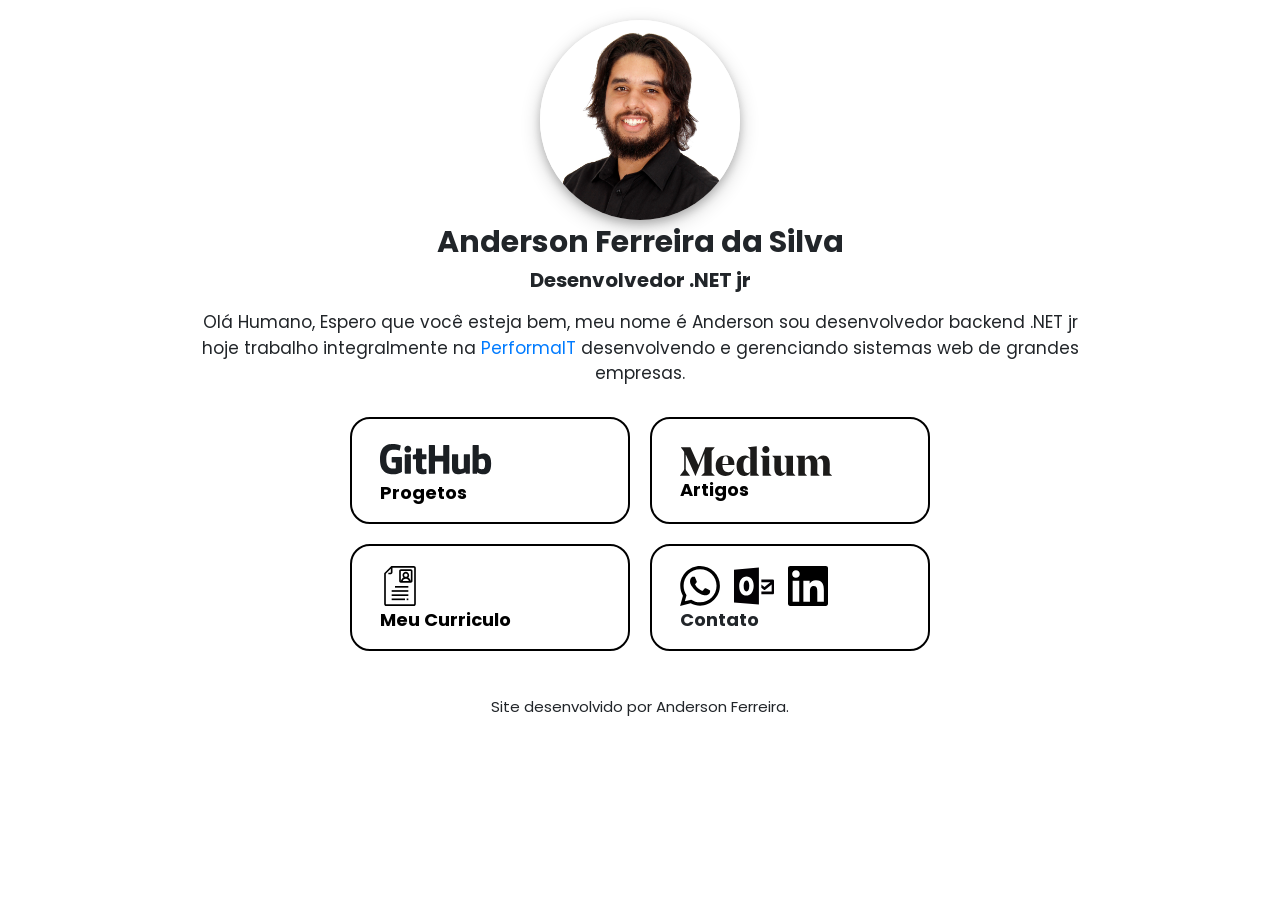
<file: index.html>
<!DOCTYPE html>
<html lang="pt-BR">

<head>
    <meta charset="UTF-8">
    <meta name="viewport" content="width=device-width, initial-scale=1.0">

    <title>Anderson Silva</title>

    <!-- icon -->
    <link rel="shortcut icon" href="/public/assets/logo.png" type="image/png">

    <!-- CSS -->
    <link rel="stylesheet" href="https://stackpath.bootstrapcdn.com/bootstrap/4.5.2/css/bootstrap.min.css"
        integrity="sha384-JcKb8q3iqJ61gNV9KGb8thSsNjpSL0n8PARn9HuZOnIxN0hoP+VmmDGMN5t9UJ0Z" crossorigin="anonymous">
    <link rel="stylesheet" href="/public/styles/style.css">

    <!-- FONT -->
    <link
        href="https://fonts.googleapis.com/css2?family=Archivo:wght@400;700&amp;family=Poppins:wght@400;600&amp;display=swap"
        rel="stylesheet">

</head>

<body>
    <header>
        <div id="avatar">
            <img src="/public/assets/tumb1.jpg" alt="avatar">
        </div>
        <div id="name">
            Anderson Ferreira da Silva
        </div>
        <div id="occupation">
            Desenvolvedor .NET jr
        </div>
        <div id="text">
            Olá Humano, Espero que você esteja bem, meu nome é Anderson sou desenvolvedor backend .NET jr hoje trabalho
            integralmente na <a href="https://performait.com/" target="_blank">PerformaIT</a> desenvolvendo e
            gerenciando sistemas web de grandes empresas.
        </div>
    </header>
    <main>
        <div class="container">
            <div class="row">
                <div class="col-sm">
                    <a href="https://github.com/And1zera" target="_blank">
                        <img src="/public/assets/Octicons-logo-github.svg" alt="Github">
                        <p>Progetos</p>
                    </a>
                </div>
                <div class="col-sm">
                    <a href="https://medium.com/@andersondev" target="_blank">
                        <img src="/public/assets/Wordmark_Black.svg" alt="Medium" id="mediumlogo">
                        <p>Artigos</p>
                    </a>
                </div>
            </div>
            <div class="row">
                <div class="col-sm">
                    <a href="/public/assets/Anderson Ferreira da Silva.pdf" target="_blank">
                        <img src="/public/assets/curriculo.svg" alt="Curriculo">
                        <p>Meu Curriculo</p>
                    </a>
                </div>
                <div class="col-sm">
                    <a target="_blank" data-toggle="modal" data-target="#exampleModal">
                        <img src="/public/assets/logo-whats.svg" alt="Contato">
                        <img src="/public/assets/outlook-logo-svgrepo-com.svg" alt="Contato">
                        <img src="/public/assets/linkedin-logo.svg" alt="Contato">
                        <p>Contato</p>
                    </a>
                </div>
            </div>
        </div>
    </main>

    <footer>
        Site desenvolvido por Anderson Ferreira.
    </footer>

    <div class="modal fade" id="exampleModal" tabindex="-1" aria-labelledby="exampleModalLabel" aria-hidden="true">
        <div class="modal-dialog">
          <div class="modal-content">
            <div class="modal-header">
              <h5 class="modal-title" id="exampleModalLabel">Contato</h5>
              <button type="button" class="close" data-dismiss="modal" aria-label="Close">
                <span aria-hidden="true">&times;</span>
              </button>
            </div>
            <div class="modal-body">
              <div class="contact-container">
                <img src="/public/assets/outlook-logo-svgrepo-com.svg" alt="Contato" width="40" height="40">
                <a href="mailto:help1.anderson@hotmail.com">👉 Help1.anderson@hotmail.com</a>
              </div>
              <div class="contact-container">
                <img src="/public/assets/logo-whats.svg" alt="Contato" width="40" height="40">
                <a href="https://api.whatsapp.com/send?l=pt_BR&phone=5519983113579&text=Olá gostaria de conversar mais sobre projetos e ideias !" target="_blank">👉 (19) 98311-3579</a>
              </div>
              <div class="contact-container">
                <img src="/public/assets/linkedin-logo.svg" alt="Contato" width="40" height="40">
                <a href="https://www.linkedin.com/in/devandersonsilva" target="_blank"> 👉 (Acessar Perfil)</a>
              </div>
              <div class="contact-container">
                <img src="/public/assets/instagram-logo.svg" alt="Contato" width="40" height="40">
                <a href="https://www.instagram.com/and1zera" target="_blank"> 👉 (Acessar Perfil)</a>
              </div>
            </div>
          </div>
        </div>
      </div>

    
      <script src="https://code.jquery.com/jquery-3.5.1.slim.min.js" integrity="sha384-DfXdz2htPH0lsSSs5nCTpuj/zy4C+OGpamoFVy38MVBnE+IbbVYUew+OrCXaRkfj" crossorigin="anonymous"></script>
      <script src="https://cdn.jsdelivr.net/npm/popper.js@1.16.1/dist/umd/popper.min.js" integrity="sha384-9/reFTGAW83EW2RDu2S0VKaIzap3H66lZH81PoYlFhbGU+6BZp6G7niu735Sk7lN" crossorigin="anonymous"></script>
      <script src="https://stackpath.bootstrapcdn.com/bootstrap/4.5.2/js/bootstrap.min.js" integrity="sha384-B4gt1jrGC7Jh4AgTPSdUtOBvfO8shuf57BaghqFfPlYxofvL8/KUEfYiJOMMV+rV" crossorigin="anonymous"></script>
</body>

</html>
</file>
<file: public/styles/style.css>
*  {
    margin:0;
    padding:0;
}

body {
    font-family: Poppins, serif;
    font-size: 18px;
    font-weight: 400;
}

#avatar{
    width: 100vw;

    display: flex;
    align-items: center;
    justify-content: center;
}

#avatar img{
    margin-top: 20px;

    height: 200px;

    border-radius: 55%;
    box-shadow: 0 4px 8px 0 rgba(0, 0, 0, 0.2), 0 6px 20px 0 rgba(0, 0, 0, 0.19);
}

#name{
    display: flex;
    align-items: center;
    justify-content: center;

    font-weight: bold;
    font-size: 30px;
    text-align: center;
}

#occupation{
    display: flex;
    align-items: center;
    justify-content: center;

    font-weight: bold;
    font-size: 20px;
}

#text{
    font-size: 17px;
    text-align: center;

    padding: 0 200px;

    margin-top: 15px;
}

.container{
    max-width: 600px;

    margin-top: 20px;
}

.col-sm {
    border: 2px solid black;
    border-radius: 20px;

    margin: 10px;

    transition: 0.2s;

    padding-right: 0;
    padding-left: 0;
}

.col-sm a{
    display: block;
    width: 100%;
    height: 100%;

    text-decoration: none;

    color: black;
    font-weight: bold;

    transition: 0.2s;

    padding-left: 10%;
}

.col-sm a img{
    margin-right: 10px;
    margin-top: 20px;
    height: 40px;

}

#mediumlogo{
    margin-top: 27px;
    height: 30px;
}

.col-sm:hover{
    border: 2px solid violet;
}


footer{
    display: flex;
    align-items: flex-end;
    justify-content: center;

    font-size: 15px;

    margin-top: 35px;
}

.contact-container{
    margin-bottom: 15px;
}

.contact-container a{
    text-decoration: none;
    margin-left: 15px;
}

.modal-header h5{
    font-weight: bold;
    font-size: 25px;
}

@media (max-width: 700px) {
    #text{
        text-align: center;
    
        padding: 0 35px;
    
        margin-top: 15px;
    }
}
</file>
